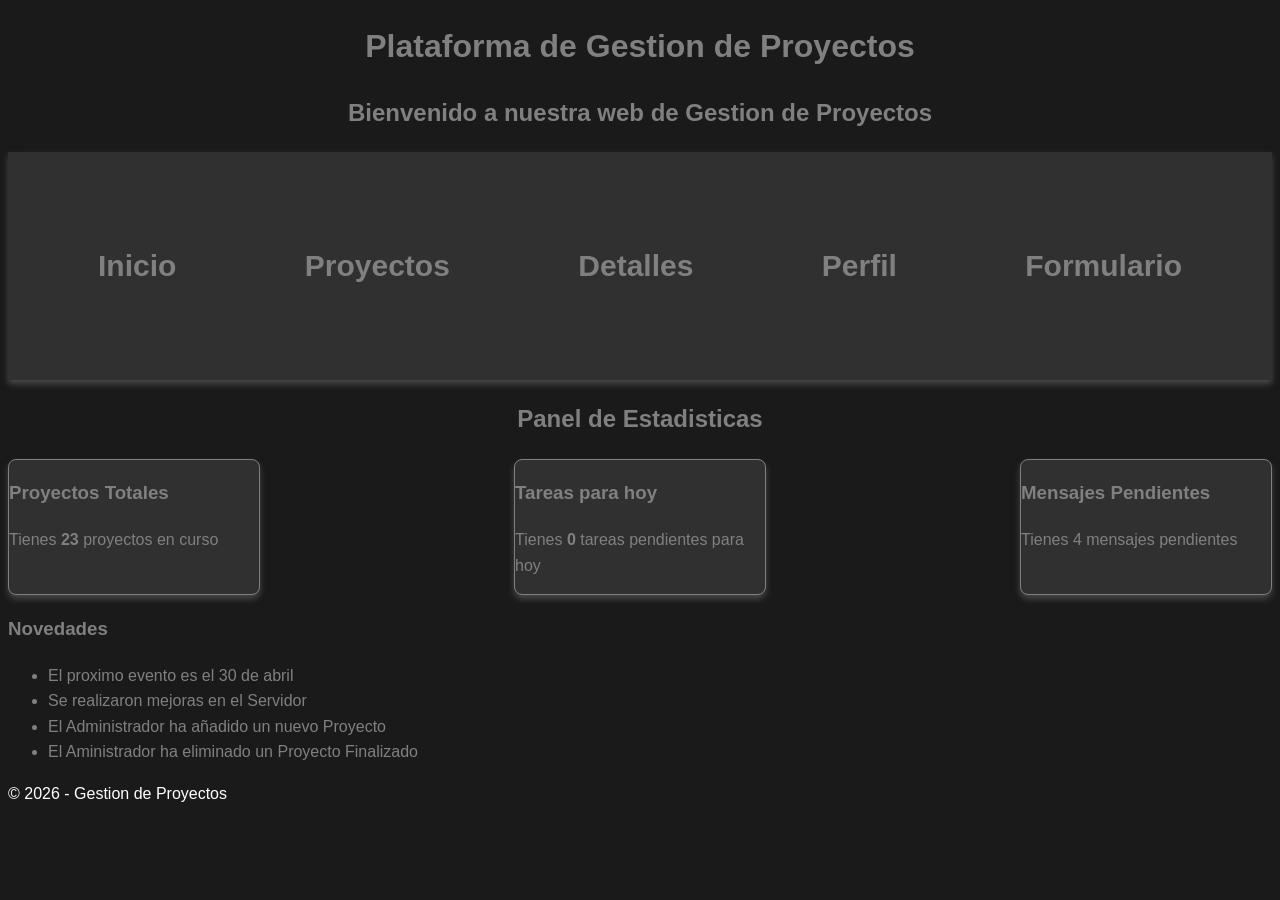
<file: index.html>
<!DOCTYPE html>
<html lang="es">
<head>
    <meta charset="UTF-8">
    <meta name="viewport" content="width=device-width, initial-scale=1.0">
    <title>Gestion De Proyectos Educativos</title>
    <link href="./assets/css/index.css" rel="stylesheet">
</head>
<body>
     <header>
            <h1>Plataforma de Gestion de Proyectos</h1>
            <h2>Bienvenido a nuestra web de Gestion de Proyectos</h2>
            <nav>
                <a href="index.html">Inicio</a>
                <a href="proyectos.html">Proyectos</a>
                <a href="detalle.html">Detalles</a>
                <a href="perfil.html">Perfil</a>
                <a href="formulario.html">Formulario</a>
            </nav>
     </header>

    <main>

        <h2>Panel de Estadisticas</h2>

        <section class="estadistica">

            <article class="caja">
            <div>
                <h3>Proyectos Totales</h3>
                <p class="est">Tienes <strong>23 </strong>proyectos en curso</p>
            </div>
            </article>

            <article class="caja">
            <div>
                <h3>Tareas para hoy</h3>
                <p class="est">Tienes <strong>0 </strong>tareas pendientes para hoy</p>
            </div>
            </article>

            <article class="caja">
            <div>
                <h3>Mensajes Pendientes</h3>
                <p class="est">Tienes <stronng>4 </strong>mensajes pendientes</p>
            </div>
            </article>
        </section>

        <section class="novedades">
            <div>
                <h3>Novedades</h3>
                <ul>
                    <li>El proximo evento es el 30 de abril</li>
                    <li>Se realizaron mejoras en el Servidor</li>
                    <li>El Administrador ha añadido un nuevo Proyecto</li>
                    <li>El Aministrador ha eliminado un Proyecto Finalizado</li>
                </ul>
                
            </div>
        </section>

        <footer>
            <p>&copy; 2026 - Gestion de Proyectos</p>
        </footer>
    </main>
    
</body>
</html>
</file>
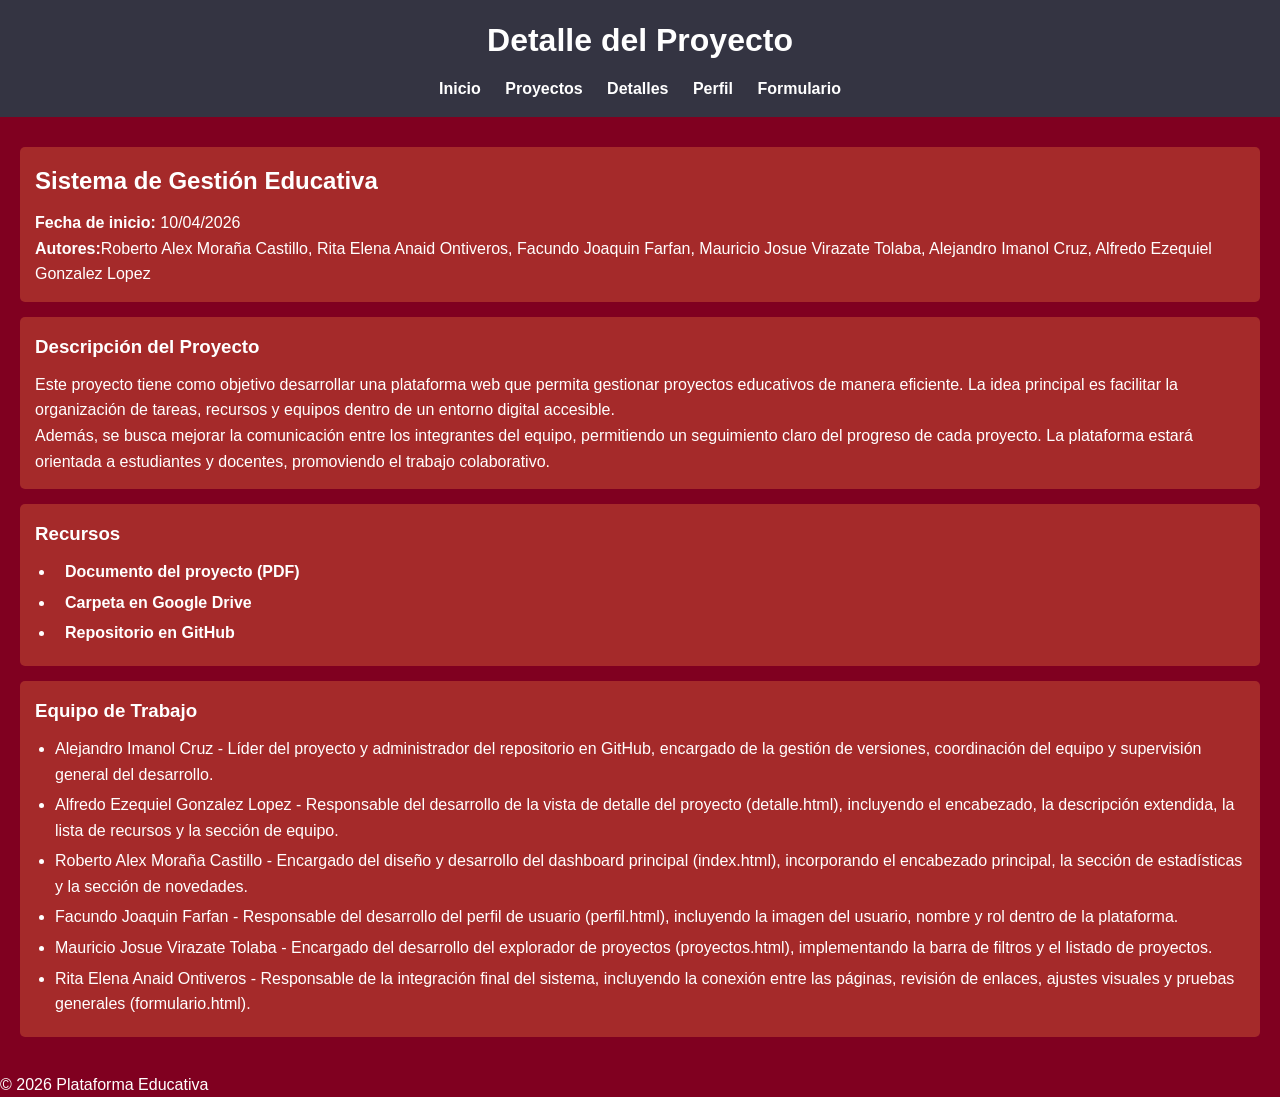
<file: detalle.html>
<!DOCTYPE html>
<html lang="es">
<head>
    <meta charset="UTF-8">
    <meta name="viewport" content="width=device-width, initial-scale=1.0">
    <title>Detalle del proyecto</title>
    <link href="./assets/css/detalle.css" rel="stylesheet">
</head>
<body>
    <header class="menu">
    <h1>Detalle del Proyecto</h1>
    <nav>
        <a href="index.html">Inicio</a>
        <a href="proyectos.html">Proyectos</a>
        <a href="detalle.html">Detalles</a>
        <a href="perfil.html">Perfil</a>
        <a href="formulario.html">Formulario</a>
    </nav>
  </header>

  <main>
    <section>
      <h2>Sistema de Gestión Educativa</h2>
      <p><strong>Fecha de inicio:</strong> 10/04/2026</p>
      <p><strong>Autores:</strong>Roberto Alex Moraña Castillo, Rita Elena Anaid Ontiveros, Facundo Joaquin Farfan,  Mauricio Josue Virazate Tolaba, Alejandro Imanol Cruz, Alfredo Ezequiel Gonzalez Lopez</p>
    </section>

    <section>
      <h3>Descripción del Proyecto</h3>

      <p>
        Este proyecto tiene como objetivo desarrollar una plataforma web que permita gestionar proyectos educativos de manera eficiente. La idea principal es facilitar la organización de tareas, recursos y equipos dentro de un entorno digital accesible.
      </p>

      <p>
        Además, se busca mejorar la comunicación entre los integrantes del equipo, permitiendo un seguimiento claro del progreso de cada proyecto. La plataforma estará orientada a estudiantes y docentes, promoviendo el trabajo colaborativo.
      </p>
    </section>

    <section>
      <h3>Recursos</h3>
      <ul>
        <li><a href="./assets/assignment/Trabajo Práctico N° 1.pdf">Documento del proyecto (PDF)</a></li>
        <li><a href="https://drive.google.com/drive/folders/16sBb3d3U9ifj-Edv-UC9kROtBldqXokA?usp=sharing">Carpeta en Google Drive</a></li>
        <li><a href="https://github.com/alejandro1611/TP01HTMLCSSGrupo19PV2026/tree/main">Repositorio en GitHub</a></li>
      </ul>
    </section>

    <section>
  <h3>Equipo de Trabajo</h3>
  <ul>
    <li>Alejandro Imanol Cruz - Líder del proyecto y administrador del repositorio en GitHub, encargado de la gestión de versiones, coordinación del equipo y supervisión general del desarrollo.</li>

    <li>Alfredo Ezequiel Gonzalez Lopez - Responsable del desarrollo de la vista de detalle del proyecto (detalle.html), incluyendo el encabezado, la descripción extendida, la lista de recursos y la sección de equipo.</li>
    
    <li>Roberto Alex Moraña Castillo - Encargado del diseño y desarrollo del dashboard principal (index.html), incorporando el encabezado principal, la sección de estadísticas y la sección de novedades.</li>
    
    <li>Facundo Joaquin Farfan - Responsable del desarrollo del perfil de usuario (perfil.html), incluyendo la imagen del usuario, nombre y rol dentro de la plataforma.</li>
    
    <li>Mauricio Josue Virazate Tolaba - Encargado del desarrollo del explorador de proyectos (proyectos.html), implementando la barra de filtros y el listado de proyectos.</li>
    
    <li>Rita Elena Anaid Ontiveros - Responsable de la integración final del sistema, incluyendo la conexión entre las páginas, revisión de enlaces, ajustes visuales y pruebas generales (formulario.html).</li>

  </ul>
</section>

</main>

  <footer>
    <p>&copy; 2026 Plataforma Educativa</p>
  </footer>

</body>
</html>
</file>
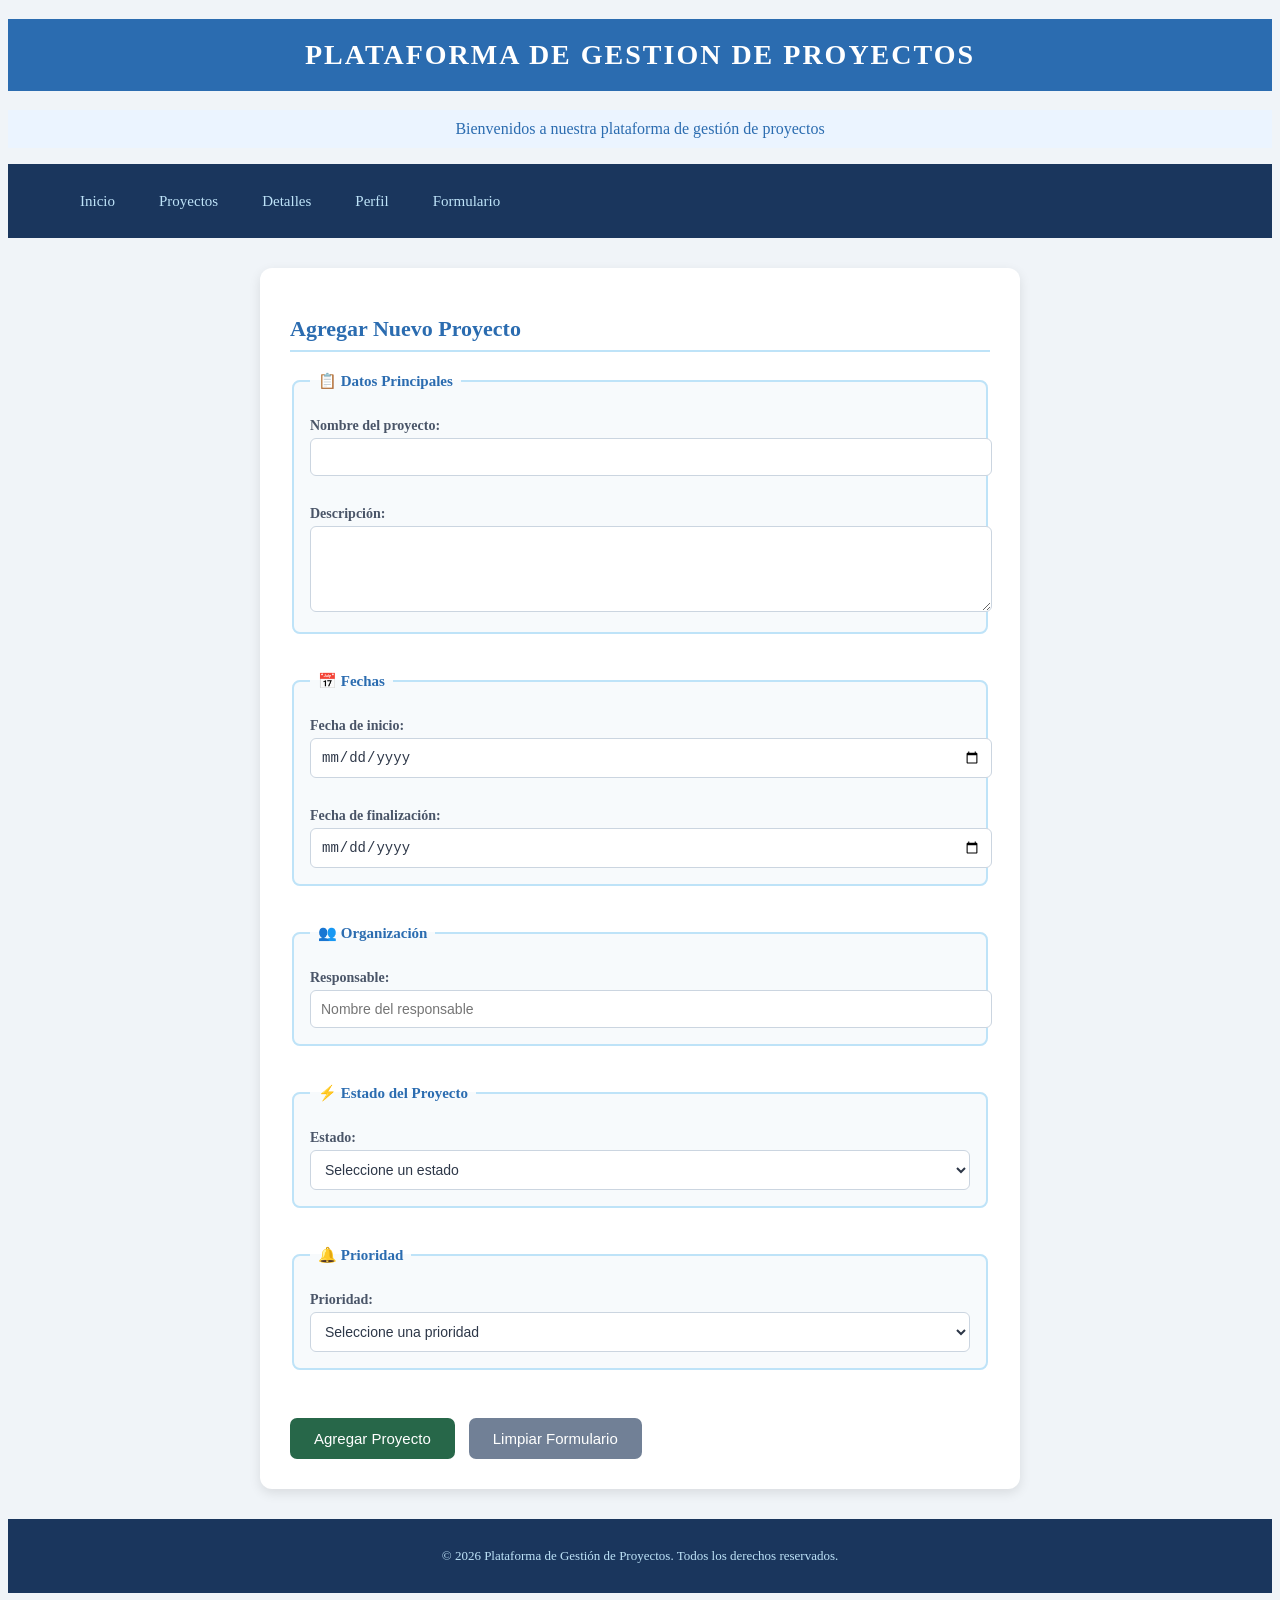
<file: formulario.html>
<!DOCTYPE html>
<html lang="en">
<head>
    <meta charset="UTF-8">
    <meta name="viewport" content="width=device-width, initial-scale=1.0">
    <link href="./assets/css/formulario.css" rel="stylesheet">
    <title>Gestion de Proyectostle</title>
</head>
<body>
    <h1>PLATAFORMA DE GESTION DE PROYECTOS</h1>
    <p>Bienvenidos a nuestra plataforma de gestión de proyectos</p>
    
    <nav>
        <ul>
            <li><a href="index.html">Inicio</a></li>
            <li><a href="proyectos.html">Proyectos</a></li>
            <li><a href="detalle.html">Detalles</a></li>
            <li><a href="perfil.html">Perfil</a></li>
            <li><a href="formulario.html">Formulario</a></li>
        </ul>
    </nav>

    <!-- Formulario para agregar proyectos -->
    <section>
        <h2>Agregar Nuevo Proyecto</h2>
        <form action="#" method="post">
            <!-- 1. Datos principales -->
            <fieldset>
                <legend>📋 Datos Principales</legend>
                
                <label for="nombre_proyecto">Nombre del proyecto:</label>
                <input type="text" id="nombre_proyecto" name="nombre_proyecto" required>
                <br><br>
                
                <label for="descripcion">Descripción:</label>
                <textarea id="descripcion" name="descripcion" rows="4" cols="50" required></textarea>
            </fieldset>
            <br>

            <!-- 2. Fechas -->
            <fieldset>
                <legend>📅 Fechas</legend>
                
                <label for="fecha_inicio">Fecha de inicio:</label>
                <input type="date" id="fecha_inicio" name="fecha_inicio" required>
                <br><br>
                
                <label for="fecha_fin">Fecha de finalización:</label>
                <input type="date" id="fecha_fin" name="fecha_fin" required>
            </fieldset>
            <br>

            <!-- 3. Organización -->
            <fieldset>
                <legend>👥 Organización</legend>
                
                <label for="responsable">Responsable:</label>
                <input type="text" id="responsable" name="responsable" placeholder="Nombre del responsable" required>
                
            </fieldset>
            <br>

            <!-- 4. Estado del proyecto -->
            <fieldset>
                <legend>⚡ Estado del Proyecto</legend>
                
                <label for="estado">Estado:</label>
                <select id="estado" name="estado" required>
                    <option value="">Seleccione un estado</option>
                    <option value="pendiente">Pendiente</option>
                    <option value="en_progreso">En progreso</option>
                    <option value="finalizado">Finalizado</option>
                </select>
            </fieldset>
            <br>

            <!-- 5. Prioridad -->
            <fieldset>
                <legend>🔔 Prioridad</legend>
                
                <label for="prioridad">Prioridad:</label>
                <select id="prioridad" name="prioridad" required>
                    <option value="">Seleccione una prioridad</option>
                    <option value="alta">Alta</option>
                    <option value="media">Media</option>
                    <option value="baja">Baja</option>
                </select>
            </fieldset>
            <br>

            <!-- Botones del formulario -->
            <button type="submit">Agregar Proyecto</button>
            <button type="reset">Limpiar Formulario</button>
        </form>
    </section>

    <footer>
        <p>© 2026 Plataforma de Gestión de Proyectos. Todos los derechos reservados.</p>
    </footer>
</body>
</html>
</file>
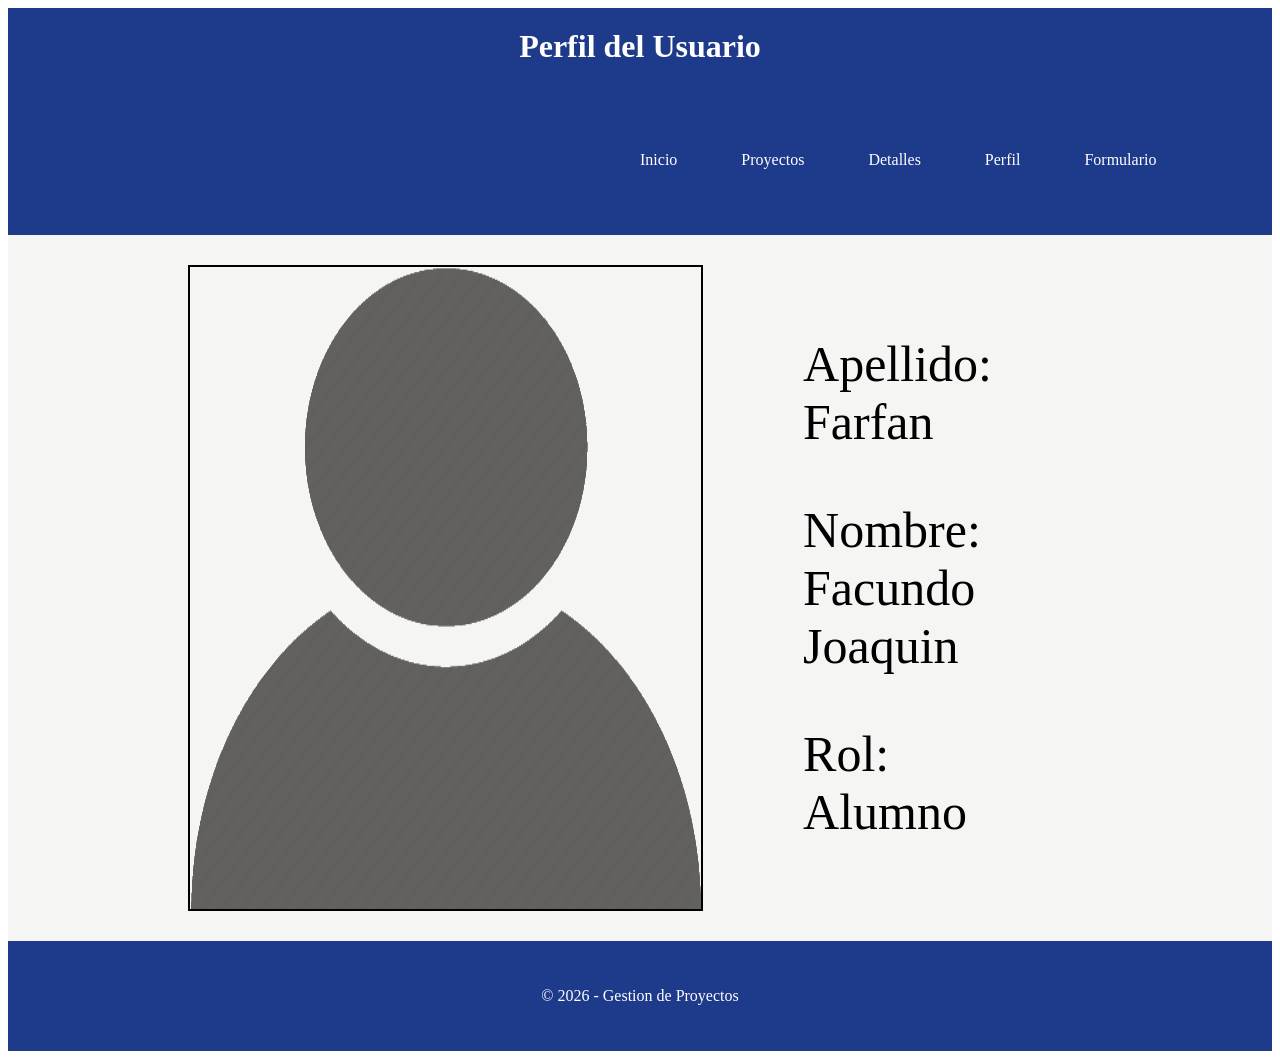
<file: perfil.html>
<!DOCTYPE html>
<html lang="en">
<head>
    <meta charset="UTF-8">
    <meta name="viewport" content="width=device-width, initial-scale=1.0">
    <link rel="stylesheet" href="assets/css/perfil.css">
    <title>Perfil</title>
</head>
<body>
    <main>
        <header>
            <h1>Perfil del Usuario</h1>
            <nav>
                <a href="index.html">Inicio</a>
                <a href="proyectos.html">Proyectos</a>
                <a href="detalle.html">Detalles</a>
                <a href="perfil.html">Perfil</a>
                <a href="formulario.html">Formulario</a>
            </nav>
        </header>
        <section class="perfil">
            <img src="assets/img/perfil.png" alt="Foto de Perfil">
            <div class="datos">
                <p>Apellido: Farfan</p>
                <p>Nombre: Facundo Joaquin</p>
                <p>Rol: Alumno</p>
            </div>
        </section>
        <footer>
            <p>&copy; 2026 - Gestion de Proyectos</p>
        </footer>
    </main>
</body>
</html>
</file>
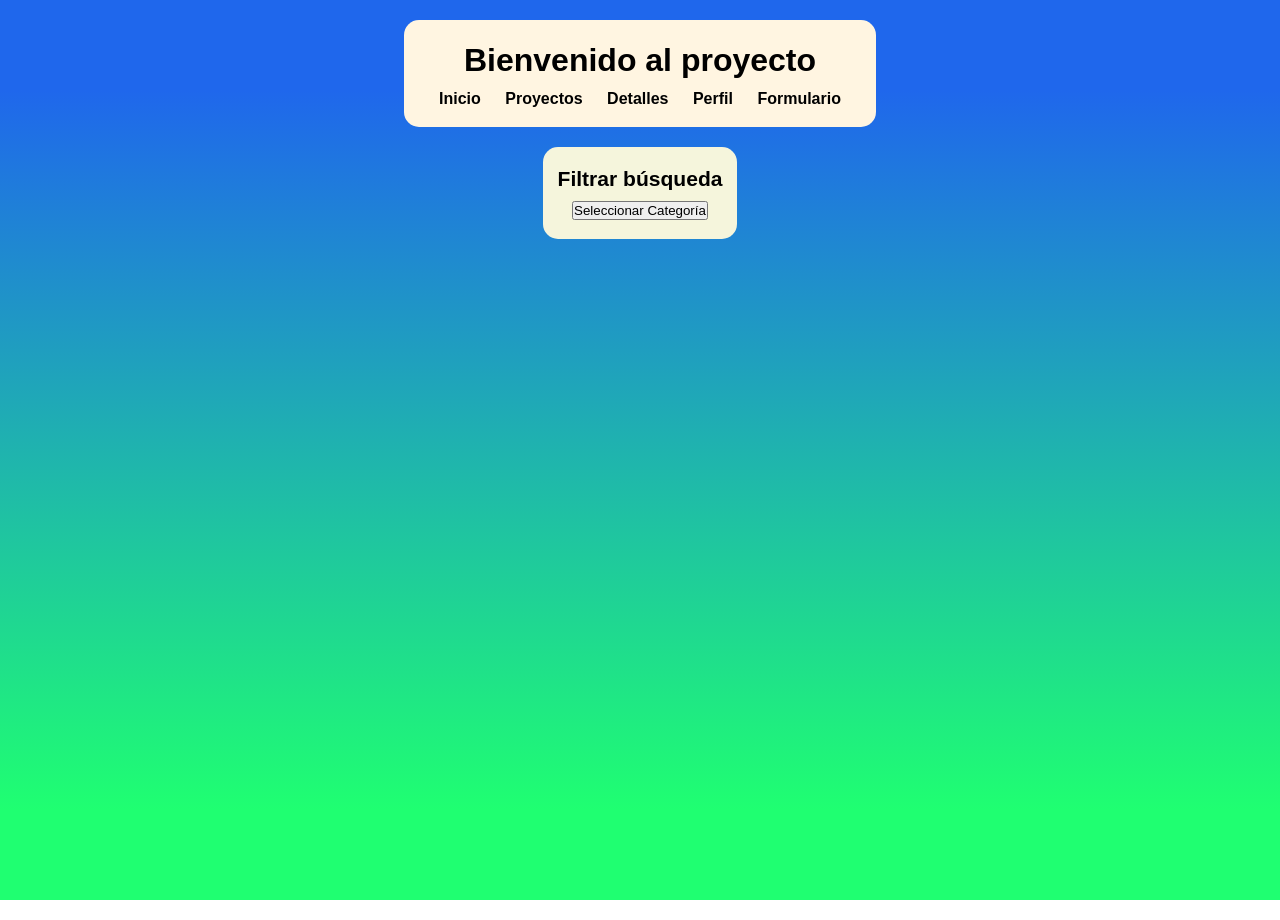
<file: proyectos.html>
<!DOCTYPE html>
<html lang="es">
<head>
    <meta charset="UTF-8">
    <meta name="viewport" content="width=device-width, initial-scale=1.0">
    <title>proyectos</title>
    <link href="./assets/css/proyectos.css" rel="stylesheet">
</head>
<body>
    <main>
         <header class="menu">
               <h1>Bienvenido al proyecto</h1>
               <nav>
                <a href="./index.html">Inicio</a>
                <a href="./proyectos.html">Proyectos</a>
                <a href="./detalle.html">Detalles</a>
                <a href="./perfil.html">Perfil</a>
                <a href="./formulario.html">Formulario</a>
               </nav>
        </header>
        
        <aside>
             <div class="categorias">
                <h3>Filtrar búsqueda</h3>
                <div class="dropdown">
                    <button class="dropbtn">Seleccionar Categoría</button>
                    <div class="dropdown-content">
                        <a href="./assets/proyects/robotica.html">Robotica</a>
                        <a href="./assets/proyects/historia.html">Historia regional</a>
                        <a href="./assets/proyects/mediohambiente.html">Medio ambiente</a>
                    </div>
                </div>
            </div>
        </aside>
        
        <footer>
            
        </footer>       
    </main>
</body>
</html>
</file>
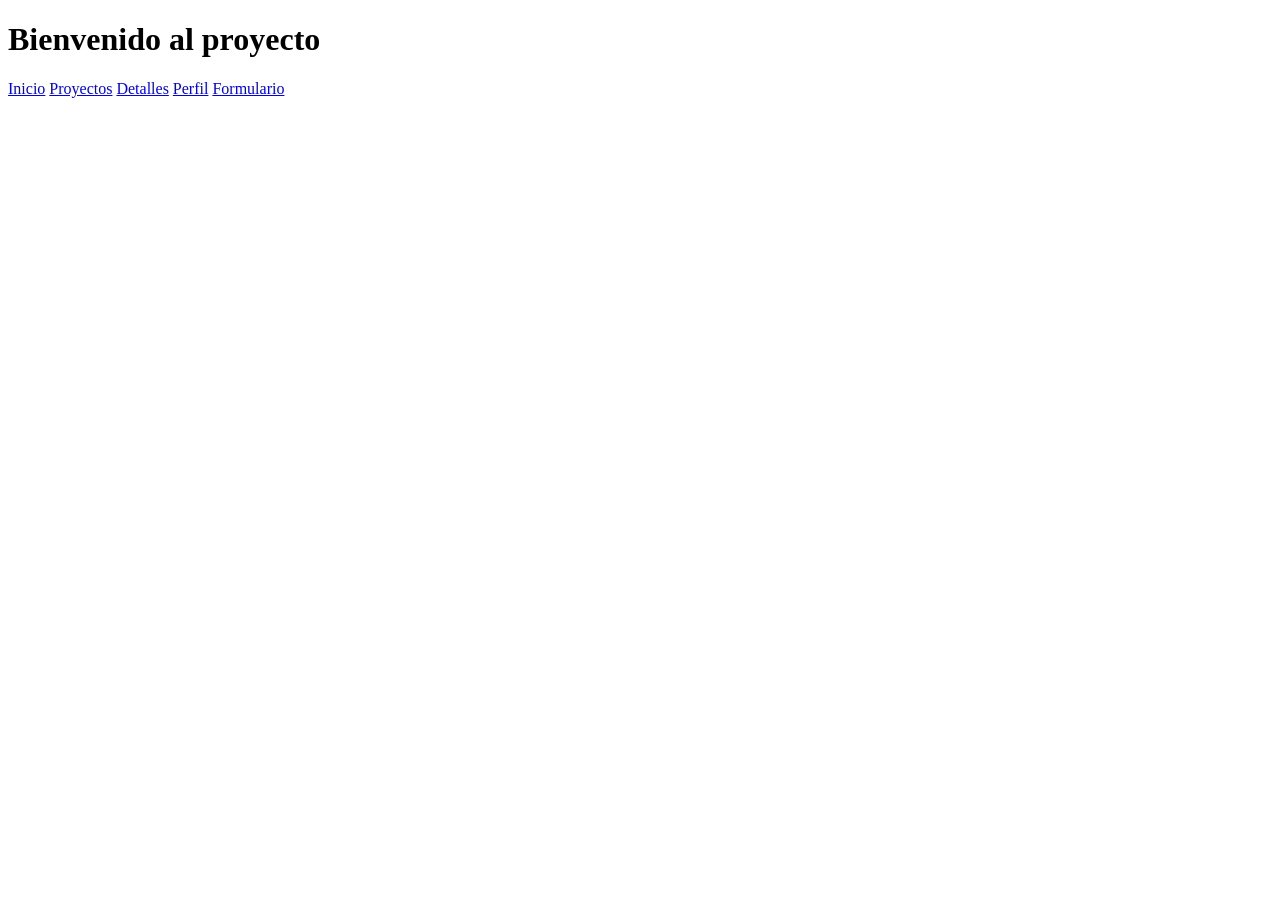
<file: assets/proyects/robotica.html>
<!DOCTYPE html>
<html lang="es">
<head>
    <meta charset="UTF-8">
    <meta name="viewport" content="width=device-width, initial-scale=1.0">
    <title>Proyecto de Robotica</title>
</head>
<body>
        <main>
         <header class="menu">
               <h1>Bienvenido al proyecto</h1>
               <nav>
                <a href="../../index.html">Inicio</a>
                <a href="../../proyectos.html">Proyectos</a>
                <a href="../../detalle.html">Detalles</a>
                <a href="../../perfil.html">Perfil</a>
                <a href="../../formulario.html">Formulario</a>
               </nav>
               <h1>
                
               </h1>
        </header>
        <main>
</body>
</html>
</file>
<file: assets/css/index.css>
body {
    background-color:rgb(26, 26, 26);
    font-family: roboto, sans-serif ;
    line-height: 1.6;
    margin: 20;
}
nav {
    display: flex;
    font-weight: bold;
    justify-content: space-between;
    padding: 90px;
    background-color: rgb(48, 48, 48);
    box-shadow: 0 4px 6px rgb(71, 71, 71);
}
main {
    color: rgb(38, 38, 38);
}

h1, h2, nav{
    text-align: center;
    color: gray;
}
.estadistica {
    display: flex;
    justify-content: space-between;
    color: gray;
}

a {
    color: gray;
    text-decoration: none;
    font-size: 30px;
}
.caja{
    background-color: rgb(48, 48, 48);
    width: 250px;
    border: 1px solid;
    border-radius: 8px;
    box-shadow: 0 4px 6px rgb(71, 71, 71);
}
.novedades{
    color: gray;
}
footer{
    color: white;
}
</file>
<file: assets/css/detalle.css>
* {
    margin: 0;
    padding: 0;
    box-sizing: border-box;
}

body {
    font-family: Arial, sans-serif;
    background-color: #800020; /* bordo */
    color: #ffffff;
    line-height: 1.6;
}

.menu {
    background-color: #343442;
    padding: 15px;
    text-align: center;
    margin-bottom: 10px;
}

header,h1 {
    margin-bottom: 10px;
}

nav,a {
    color: #ffffff;
    text-decoration: none;
    margin: 0 10px;
    font-weight: bold;
}

nav a:hover {
    text-decoration: underline;
}

main {
    padding: 20px;
}

section {
    background-color: #a52a2a;
    padding: 15px;
    margin-bottom: 15px;
    border-radius: 5px;
}

h2, h3 {
    margin-bottom: 10px;
}

ul {
    margin-left: 20px;
}

li {
    margin-bottom: 5px;
}
</file>
<file: assets/css/formulario.css>
body {
            background-color: #f0f4f8;
            font-family: Georgia, serif;
            color: #2d3748;
        }


        h1 {
            background-color: #2b6cb0;
            color: white;
            text-align: center;
            padding: 20px;
            font-size: 28px;
            letter-spacing: 2px;
        }

        body > p {
            text-align: center;
            background-color: #ebf4ff;
            color: #2b6cb0;
            padding: 10px;
            font-size: 16px;
        }


        nav {
            background-color: #1a365d;
            padding: 12px 20px;
        }

        nav ul {
            list-style: none;
            display: flex;
            gap: 20px;
        }

        nav a {
            color: #bee3f8;
            text-decoration: none;
            font-size: 15px;
            padding: 6px 12px;
        }

        nav a:hover {
            background-color: #2b6cb0;
            border-radius: 5px;
            color: white;
        }


    

        section {
            max-width: 700px;
            margin: 30px auto;
            background-color: white;
            padding: 30px;
            border-radius: 12px;
            box-shadow: 0 4px 12px rgba(0,0,0,0.1);
        }

        h2 {
            color: #2b6cb0;
            margin-bottom: 20px;
            font-size: 22px;
            border-bottom: 2px solid #bee3f8;
            padding-bottom: 8px;
        }


        fieldset {
            border: 2px solid #bee3f8;
            border-radius: 8px;
            padding: 16px;
            margin-bottom: 20px;
            background-color: #f7fafc;
        }

        legend {
            color: #2b6cb0;
            font-weight: bold;
            font-size: 15px;
            padding: 0 8px;
        }



        label {
            display: block;
            margin-top: 12px;
            margin-bottom: 4px;
            font-weight: bold;
            font-size: 14px;
            color: #4a5568;
        }

        input[type="text"],
        input[type="date"],
        textarea,
        select {
            width: 100%;
            padding: 10px;
            border: 1px solid #cbd5e0;
            border-radius: 6px;
            font-size: 14px;
            background-color: white;
            color: #2d3748;
        }

        input[type="text"]:focus,
        input[type="date"]:focus,
        textarea:focus,
        select:focus {
            outline: none;
            border-color: #2b6cb0;
            box-shadow: 0 0 0 3px rgba(43,108,176,0.15);
        }

        textarea {
            resize: vertical;
        }


     

        button {
            padding: 12px 24px;
            font-size: 15px;
            border: none;
            border-radius: 7px;
            cursor: pointer;
            margin-right: 10px;
            margin-top: 10px;
        }

        button[type="submit"] {
            background-color: #276749;
            color: white;
        }

        button[type="submit"]:hover {
            background-color: #2f855a;
        }

        button[type="reset"] {
            background-color: #718096;
            color: white;
        }

        button[type="reset"]:hover {
            background-color: #4a5568;
        }


        footer {
            text-align: center;
            padding: 16px;
            background-color: #1a365d;
            color: #bee3f8;
            font-size: 13px;
            margin-top: 20px;
        }
</file>
<file: assets/css/perfil.css>
nav{
    display: flex;
    justify-content: space-between;
    padding:50px 600px;
    background-color: #1e3a8a;
}
h1{
    text-align: center;
    text-decoration:none;
    color: white;
    padding:20px;
    margin:0;
}
header{
    background-color: #1e3a8a;
}
a{
    text-decoration:none;
    color: white;
    padding: 16px 32px;
    border-radius: 4px;
}
a:hover{
    background-color: #172554;
}
section{
    background-color: #f5f5f4;
    display: flex;
    padding: 30px 200px;
    justify-content: center;
}
section p{
    font-size: 50px;
}
.datos{
    padding:20px 100px;
}
img{
    border:2px solid black;
    }
footer{
    background-color: #1e3a8a;
    padding:30px 200px;
    color:white;
    text-align: center;
}
</file>
<file: assets/css/proyectos.css>
*{
    margin: 0;
    padding: 0;
    box-sizing: border-box;
}
body{
    min-height: 100vh;
    background: linear-gradient(
        to bottom,
        #1f67ec 10%,
        #1FFF71 90%
    );
    background-attachment: fixed;
    font-family: Arial, sans-serif;
    line-height: 1.6;
}

.menu{
    background-color: #fff5e1;
    color: rgb(0, 0, 0);
    text-align: center;
    padding: 15px;
    margin-bottom: 15px;
    width: fit-content;
    margin-left: auto;
    margin-right: auto;
    border-radius: 15px;
    margin-top: 20px;
}
nav, a{
    text-decoration: none;
    font-weight: bolder;
    color: rgb(0, 0, 0);
    margin: 0 10px;
}
.categorias{
    font-size: large;
    background-color: beige;
    color: black;
    margin-bottom: 15px;
    padding: 15px;
    width: fit-content;
    margin-left: auto;
    margin-right: auto;
    border-radius: 15px;
    margin-top: 20px;
    text-align: center;
}
.lista-enlaces a {
    display: block;
    text-decoration: none;
    color: black;
    background-color: #ffffff; 
    padding: 8px 15px;
    margin: 10px 0;
    border-radius: 8px;
    border: 1px solid #ccc;
    transition: 0.3s;
}
.lista-enlaces a:hover {
    background-color: #1FFF71; 
    color: white;
    transform: scale(1.05); 
}
.dropdown-content {
    display: none;
    position: absolute;
    background-color: #f9f9f9;
    min-width: 200px;
    box-shadow: 0px 8px 16px 0px rgba(0,0,0,0.2);
    z-index: 1;
    border-radius: 4px;
}
.dropdown-content a {
    color: black;
    padding: 12px 16px;
    text-decoration: none;
    display: block;
}
.dropdown:hover .dropdown-content {
    display: block;
    font-size: medium;
}
</file>
